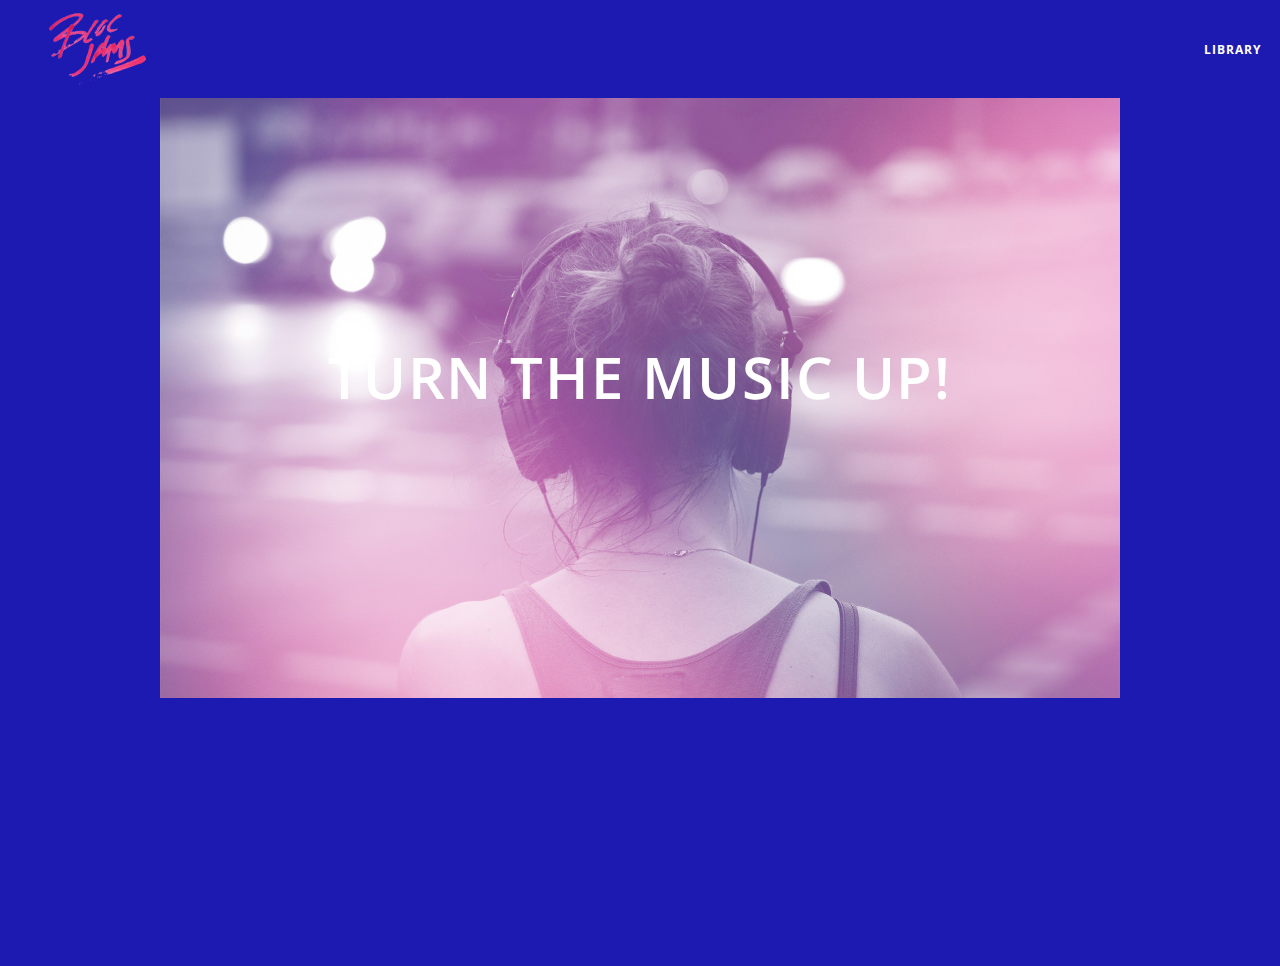
<file: bloc-jams/index.html>
<!DOCTYPE html>
<html lang="en">
<head>
    <meta charset="UTF-8">
    <meta name="viewport" content="width=device-width, initial-scale=1.0">
    <meta http-equiv="X-UA-Compatible" content="ie=edge">
    <link rel="stylesheet" type="text/css" href="https://fonts.googleapis.com/css?family=Open+Sans:400,800,600,700,300">
    <link rel="stylesheet" type="text/css" href="styles/normalize.css">
    <link rel="stylesheet" type="text/css" href="https://code.ionicframework.com/ionicons/2.0.1/css/ionicons.min.css">
    <link rel="stylesheet" type="text/css" href="styles/main.css">
    <link rel="stylesheet" type="text/css" href="styles/landing.css">
    <title>Bloc Jams</title>
</head>
<body class="landing">
    <nav class="navbar"> <!-- navigation bar -->
      <a href="index.html" class="logo">
        <img src="assets/images/bloc_jams_logo.png" alt="bloc jams logo">
      </a>
      <div class="links-container">
        <a href="collection.html" class="navbar-link">library</a>
      </div>
    </nav>

    <section class="hero-content"> <!-- hero content -->
        <h1 class="hero-title">Turn the music up!</h1>
    </section>

    <section class="selling-points container clearfix"> <!-- selling points -->
        <div class="point column third"> 
            <span class="ion-music-note"></span>
            <h5 class="point-title">Choose your music</h5>
            <p class="point-description">The world is full of music; why should you have to listen to music that someone else chose?</p>
        </div>
        <div class="point column third">
            <span class="ion-radio-waves"></span>
            <h5 class="point-title">Unlimited, streaming, ad-free</h5>
            <p class="point-description">No arbitrary limits. No distractions.</p>
        </div>
        <div class="point column third">
            <span class="ion-iphone"></span>
            <h5 class="point-title">Mobile enabled</h5>
            <p class="point-description">Listen to your music on the go. This streaming service is available on all mobile platforms.</p>
        </div>
    </section> 
    <script src="https://code.jquery.com/jquery-2.1.3.min.js"></script>
    <script src="scripts/fixtures.js"></script>
    <script src="scripts/landing.js"></script>
</body>
</html>
</file>
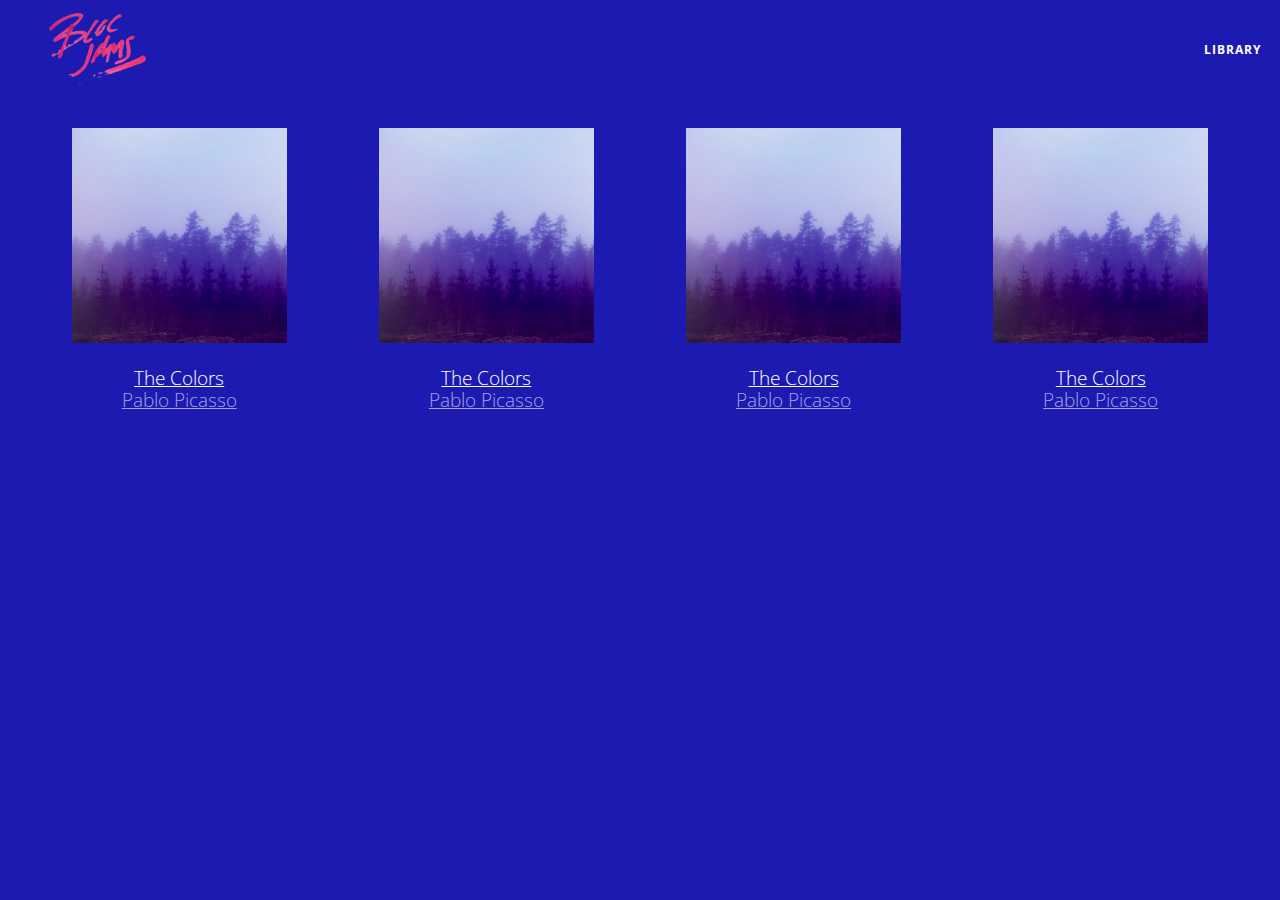
<file: bloc-jams/collection.html>
<!DOCTYPE html>
<html lang="en">
<head>
    <meta charset="UTF-8">
    <meta http-equiv="X-UA-Compatible" content="ie=edge">
    <title>Bloc Jams</title>
    <meta name="viewport" content="width=device-width, initial-scale=1">
    <link rel="stylesheet" type="text/css" href="http://fonts.googleapis.com/css?family=Open+Sans:400,800,600,700,300">
    <link rel="stylesheet" type="text/css" href="http://code.ionicframework.com/ionicons/2.0.1/css/ionicons.min.css">
    <link rel="stylesheet" type="text/css" href="styles/normalize.css">
    <link rel="stylesheet" type="text/css" href="styles/main.css">
    <link rel="stylesheet" type="text/css" href="styles/collection.css">
</head>
<body class="collection">
    <nav class="navbar"> <!-- nav bar -->
      <a href="index.html" class="logo">
          <img src="assets/images/bloc_jams_logo.png" alt="bloc jams logo">
      </a>
      <div class="links-container">
          <a href="collection.html" class="navbar-link">library</a>
      </div>
    </nav>
    <section class="album-covers container clearfix">
        
    </section>
    <script src="https://code.jquery.com/jquery-2.1.3.min.js"></script>
    <script src="scripts/collection.js"></script>
</body>
</html>
</file>
<file: bloc-jams/styles/main.css>
*, *::before, *::after {
  -moz-box-sizing: border-box;
  -webkit-box-sizing: border-box;
  box-sizing: border-box;
}

html {
  height: 100%;
  font-size: 100%;
}

body {
  font-family: 'Open Sans';
  color: white;
  min-height: 100%;
}

.navbar {
  position: relative;
  padding: 0.5rem;
  background-color: #1D1AB2;
  /* background-color: rgba(101,18,95,0.5); */
  z-index: 1;
}

.navbar .logo {
  position: relative;
  left: 2rem;
  cursor: pointer;
}

.navbar .links-container {
  display: table;
  position: absolute;
  top: 0;
  right: 0;
  height: 100px;
  color: white;
}

.links-container .navbar-link {
  display: table-cell;
  position: relative;
  height: 100%;
  padding-left: 1rem;
  padding-right: 1rem;
  /* #3 */
  vertical-align: middle;
  color: white;
  font-size: 0.625rem;
  letter-spacing: 0.05rem;
  font-weight: 700;
  text-transform: uppercase;
  /* #4 */
  text-decoration: none;
  cursor: pointer;
}

/* #5 */
.links-container .navbar-link:hover {
  color: rgb(233,50,117);
}

.container {
  margin: 0 auto;
  max-width: 64rem;
}

.container.narrow {
  max-width: 56rem;
}

/* Medium and small screens (640px) */
@media (min-width: 640px) {
  html { 
    font-size: 112%; 
  }

  .column {
    float: left;
    padding-left: 1rem;
    padding-right: 1rem;
  }

  .column.full { width: 100%; }
  .column.two-thirds { width: 66.7%; }
  .column.half { width: 50%; }
  .column.third { width: 33.3%; }
  .column.fourth { width: 25%; }
  .column.flow-opposite { float: right; }
}


/* Large screens (1024px) */
@media (min-width: 1024px) {
  html { 
    font-size: 120%;
  }
}

.clearfix::after {
  content: ".";
  visibility: hidden;
  display: block;
  height: 0;
  clear: both;
}
</file>
<file: bloc-jams/styles/landing.css>
body.landing {
  background-color: #1D1AB2;
  /* background-color: rgb(58,23,63); */
}

.hero-content {
  position: relative;
  min-height: 600px;
  background-image: url(../assets/images/bloc_jams_bg.jpg); 
  background-repeat: no-repeat;
  background-position: center center;
  background-size: 75%;
}

.hero-content .hero-title {
  position: absolute;
  top: 40%;
  -webkit-transform: translateY(-50%);
  -moz-transform: translateY(-50%);
  transform: translateY(-50%);
  width: 100%;
  text-align: center;
  font-size: 3rem;
  font-weight: 600;
  text-transform: uppercase;
  letter-spacing: 0.1rem;
  /* text-shadow: 1px 1px 0px rgb(58,23,63); */
}

.selling-points {
  position: relative;
}

.point {
  position: relative;
  padding: 2rem;
  text-align: center;
  opacity: 0;
  -webkit-transform: scaleX(0.9) translateY(3rem);
  -moz-transform: scaleX(0.9) translateY(3rem);
  transform: scaleX(0.9) translateY(3rem);
  -webkit-transition: all 0.25s ease-in-out;
  -moz-transition: all 0.25s ease-in-out;
  transition: all 0.25s ease-in-out;
  -webkit-transition-delay: 0.2s;
  -moz-transition-delay: 0.2s;
  transition-delay: 0.2s;
}

.point .point-title {
  font-size: 1rem;
}

.point .point-description {
  font-size: .75rem;
}

.ion-music-note,
.ion-radio-waves,
.ion-iphone {
  color: rgb(233,50,117);
  font-size: 3rem;
}
</file>
<file: bloc-jams/styles/collection.css>
body.collection {
  /* background-image: url(../assets/images/blurred_backgrounds/blur_bg_2.jpg); */
  background-color: #1D1AB2;
  background-repeat: no-repeat;
  background-attachment: fixed;
  background-position: center center;
  background-size: cover;
}

.album-covers {
  position: relative;
}

.collection-album-container {
  position: relative;
  margin-top: 30px;
  margin-bottom: 20px;
  text-align: center;
}

.collection-album-container .caption {
  margin-top: 10px;
}

.collection-album-container .caption p {
  font-size: 1rem;
  font-weight: 300;
  color: rgba(255, 255, 255, 0.6);
}

.collection-album-container .caption p a {
  color: rgba(255, 255, 255, 0.6);
}

.collection-album-container .caption p a.album-name {
  color: white;
}

.collection-album-container img {
  width: 80%;
}
</file>
